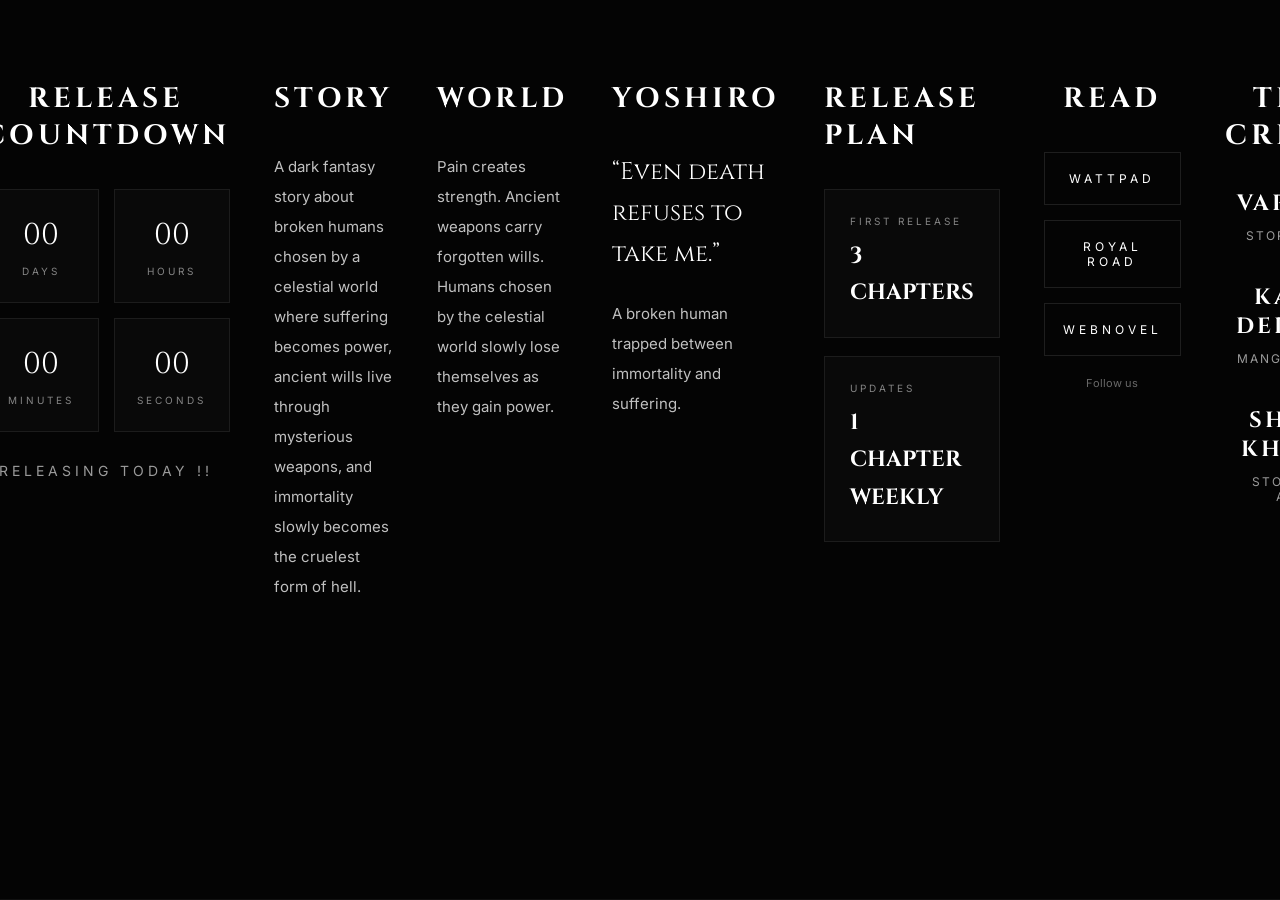
<file: index.html>
<!-- ========================= -->
<!-- index.html -->
<!-- DRACHEN OFFICIAL WEBSITE -->
<!-- MOBILE DARK FANTASY -->
<!-- ========================= -->

<!DOCTYPE html>
<html lang="en">

<head>

<meta charset="UTF-8">
<meta name="viewport" content="width=device-width, initial-scale=1.0">

<title>DRACHEN</title>

<link rel="stylesheet" href="style.css">

<link rel="preconnect" href="https://fonts.googleapis.com">

<link href="https://fonts.googleapis.com/css2?family=Cinzel:wght@400;600;700;900&family=Inter:wght@300;400;500&display=swap" rel="stylesheet">

</head>

<body>

<div class="noise"></div>

<!-- HERO -->

<section class="hero">

<p class="present">
DRACHEN MANGA TEAM PRESENTS
</p>

<h1 class="logo">
DRACHEN
</h1>

<p class="tagline">
A DARK FANTASY WEB NOVEL
</p>

<div class="divider"></div>

<p class="summary">
A story about broken humans chosen by a celestial world where suffering becomes power and immortality slowly turns into hell.
</p>

</section>

<!-- COUNTDOWN -->

<section class="countdown-section">

<h2>RELEASE COUNTDOWN</h2>

<div class="timer">

<div class="time-box">
<span id="days">00</span>
<p>DAYS</p>
</div>

<div class="time-box">
<span id="hours">10</span>
<p>HOURS</p>
</div>

<div class="time-box">
<span id="minutes">45</span>
<p>MINUTES</p>
</div>

<div class="time-box">
<span id="seconds">00</span>
<p>SECONDS</p>
</div>

</div>

<p class="release-date">
RELEASING TODAY !!
</p>

</section>

<!-- STORY -->

<section class="story">

<h2>STORY</h2>

<p>
A dark fantasy story about broken humans chosen by a celestial world where suffering becomes power, ancient wills live through mysterious weapons, and immortality slowly becomes the cruelest form of hell.
</p>

</section>

<!-- WORLD -->

<section class="world">

<h2>WORLD</h2>

<p>
Pain creates strength.

Ancient weapons carry forgotten wills.

Humans chosen by the celestial world slowly lose themselves as they gain power.
</p>

</section>

<!-- YOSHIRO -->

<section class="yoshiro">

<h2>YOSHIRO</h2>

<div class="quote">
“Even death refuses to take me.”
</div>

<p>
A broken human trapped between immortality and suffering.
</p>

</section>

<!-- RELEASE PLAN -->

<section class="plan">

<h2>RELEASE PLAN</h2>

<div class="card">
<p>FIRST RELEASE</p>
<h3>3 CHAPTERS</h3>
</div>

<div class="card">
<p>UPDATES</p>
<h3>1 CHAPTER WEEKLY</h3>
</div>



</section>

<!-- READ -->

<section class="read">

<h2>READ</h2>

<a href="#" class="read-btn">
WATTPAD
</a>

<a href="#" class="read-btn">
ROYAL ROAD
</a>

<a href="#" class="read-btn">
WEBNOVEL
</a>

<p class="small">
Follow us
</p>

</section>

<!-- TEAM CREDITS -->

<section class="credits">

<h2>TEAM CREDITS</h2>

<div class="credit-box">

<h3>VARSHAN</h3>

<p>
STORY WRITER
</p>

</div>

<div class="credit-box">

<h3>KARNA DEBNATH</h3>

<p>
  MANGAKA / HEAD
</p>

</div>

<div class="credit-box">

<h3>SHIVAM KHANNA </h3>

<p>
STORYBOARD ARTIST
</p>

</div>

</section>

<!-- FOOTER -->

<footer>

<h2>DRACHEN</h2>

<p>
© 2026 DRACHEN MANGA TEAM
</p>

</footer>

<script src="script.js"></script>

</body>
</html>
</file>
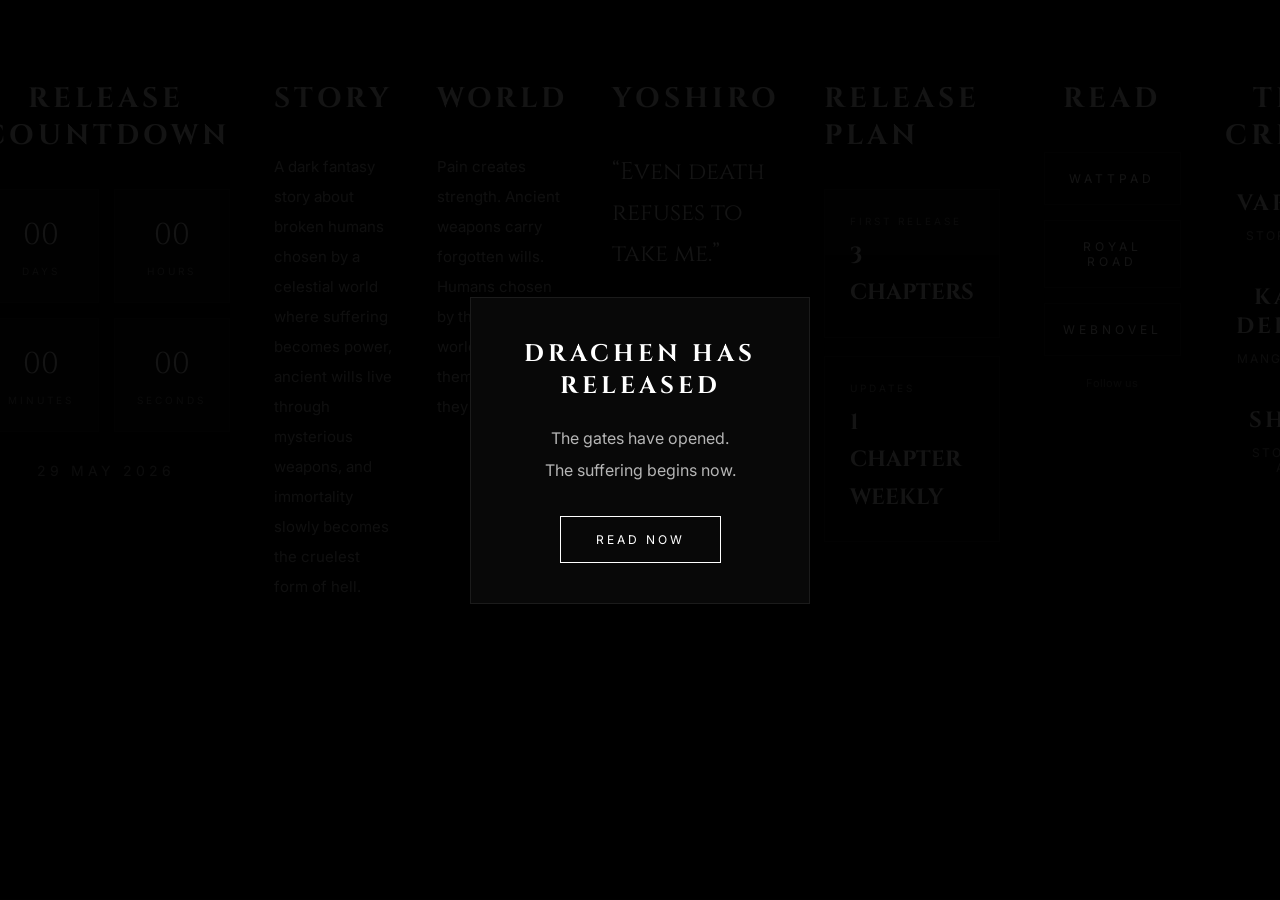
<file: index (1).html>
<!-- ========================= -->
<!-- index.html -->
<!-- DRACHEN OFFICIAL WEBSITE -->
<!-- MOBILE DARK FANTASY -->
<!-- ========================= -->

<!DOCTYPE html>
<html lang="en">

<head>

<meta charset="UTF-8">
<meta name="viewport" content="width=device-width, initial-scale=1.0">

<title>DRACHEN</title>

<link rel="stylesheet" href="style.css">

<link rel="preconnect" href="https://fonts.googleapis.com">

<link href="https://fonts.googleapis.com/css2?family=Cinzel:wght@400;600;700;900&family=Inter:wght@300;400;500&display=swap" rel="stylesheet">

</head>

<body>

<div class="noise"></div>

<!-- HERO -->

<section class="hero">

<p class="present">
DRACHEN MANGA TEAM PRESENTS
</p>

<h1 class="logo">
DRACHEN
</h1>

<p class="tagline">
A DARK FANTASY WEB NOVEL
</p>

<div class="divider"></div>

<p class="summary">
A story about broken humans chosen by a celestial world where suffering becomes power and immortality slowly turns into hell.
</p>

</section>

<!-- COUNTDOWN -->

<section class="countdown-section">

<h2>RELEASE COUNTDOWN</h2>

<div class="timer">

<div class="time-box">
<span id="days">00</span>
<p>DAYS</p>
</div>

<div class="time-box">
<span id="hours">00</span>
<p>HOURS</p>
</div>

<div class="time-box">
<span id="minutes">00</span>
<p>MINUTES</p>
</div>

<div class="time-box">
<span id="seconds">00</span>
<p>SECONDS</p>
</div>

</div>

<p class="release-date">
29 MAY 2026
</p>

</section>

<!-- POPUP -->

<div class="popup" id="popup">

<div class="popup-content">

<h2>DRACHEN HAS RELEASED</h2>

<p>
The gates have opened.<br>
The suffering begins now.
</p>

<a href="#" class="popup-btn">
READ NOW
</a>

</div>

</div>

<!-- STORY -->

<section class="story">

<h2>STORY</h2>

<p>
A dark fantasy story about broken humans chosen by a celestial world where suffering becomes power, ancient wills live through mysterious weapons, and immortality slowly becomes the cruelest form of hell.
</p>

</section>

<!-- WORLD -->

<section class="world">

<h2>WORLD</h2>

<p>
Pain creates strength.

Ancient weapons carry forgotten wills.

Humans chosen by the celestial world slowly lose themselves as they gain power.
</p>

</section>

<!-- YOSHIRO -->

<section class="yoshiro">

<h2>YOSHIRO</h2>

<div class="quote">
“Even death refuses to take me.”
</div>

<p>
A broken human trapped between immortality and suffering.
</p>

</section>

<!-- RELEASE PLAN -->

<section class="plan">

<h2>RELEASE PLAN</h2>

<div class="card">
<p>FIRST RELEASE</p>
<h3>3 CHAPTERS</h3>
</div>

<div class="card">
<p>UPDATES</p>
<h3>1 CHAPTER WEEKLY</h3>
</div>



</section>

<!-- READ -->

<section class="read">

<h2>READ</h2>

<a href="#" class="read-btn">
WATTPAD
</a>

<a href="#" class="read-btn">
ROYAL ROAD
</a>

<a href="#" class="read-btn">
WEBNOVEL
</a>

<p class="small">
Follow us
</p>

</section>

<!-- TEAM CREDITS -->

<section class="credits">

<h2>TEAM CREDITS</h2>

<div class="credit-box">

<h3>VARSHAN</h3>

<p>
STORY WRITER
</p>

</div>

<div class="credit-box">

<h3>KARNA DEBNATH</h3>

<p>
  MANGAKA / HEAD
</p>

</div>

<div class="credit-box">

<h3>SHIVAM</h3>

<p>
STORYBOARD ARTIST
</p>

</div>

</section>

<!-- FOOTER -->

<footer>

<h2>DRACHEN</h2>

<p>
© 2026 DRACHEN MANGA TEAM
</p>

</footer>

<script src="script.js"></script>

</body>
</html>
</file>
<file: style.css>
/* ========================= */
/* style.css */
/* ========================= */

*{
margin:0;
padding:0;
box-sizing:border-box;
scroll-behavior:smooth;
}

body{
background:#040404;
color:white;
font-family:'Inter',sans-serif;
overflow-x:hidden;
}

.noise{
position:fixed;
width:100%;
height:100%;
background-image:url("https://www.transparenttextures.com/patterns/asfalt-dark.png");
opacity:0.08;
pointer-events:none;
z-index:999;
}

section{
padding:80px 22px;
border-bottom:1px solid rgba(255,255,255,0.05);
}

.hero{
height:100vh;
display:flex;
flex-direction:column;
justify-content:center;
align-items:center;
text-align:center;
}

.present{
font-size:10px;
letter-spacing:4px;
opacity:0.5;
margin-bottom:18px;
}

.logo{
font-family:'Cinzel',serif;
font-size:42px;
letter-spacing:7px;
font-weight:900;
margin-bottom:15px;
}

.tagline{
font-size:13px;
letter-spacing:3px;
opacity:0.6;
margin-bottom:25px;
}

.divider{
width:120px;
height:1px;
background:white;
opacity:0.2;
margin-bottom:25px;
}

.summary{
max-width:300px;
line-height:1.9;
font-size:14px;
opacity:0.75;
}

h2{
font-family:'Cinzel',serif;
font-size:28px;
letter-spacing:4px;
margin-bottom:35px;
}

.countdown-section{
text-align:center;
}

.timer{
display:grid;
grid-template-columns:repeat(2,1fr);
gap:15px;
}

.time-box{
border:1px solid rgba(255,255,255,0.08);
padding:25px 10px;
background:rgba(255,255,255,0.02);
}

.time-box span{
font-size:30px;
font-family:'Cinzel',serif;
display:block;
margin-bottom:10px;
}

.time-box p{
font-size:10px;
letter-spacing:3px;
opacity:0.5;
}

.release-date{
margin-top:30px;
font-size:14px;
letter-spacing:4px;
opacity:0.6;
}

.story p,
.world p,
.yoshiro p{
line-height:2;
font-size:15px;
opacity:0.75;
}

.quote{
font-family:'Cinzel',serif;
font-size:24px;
line-height:1.7;
margin-bottom:25px;
}

.card{
border:1px solid rgba(255,255,255,0.08);
padding:25px;
margin-bottom:18px;
background:rgba(255,255,255,0.02);
}

.card p{
font-size:10px;
letter-spacing:3px;
opacity:0.5;
margin-bottom:10px;
}

.card h3{
font-family:'Cinzel',serif;
font-size:22px;
line-height:1.7;
}

.read{
text-align:center;
}

.read-btn{
display:block;
padding:18px;
margin-bottom:15px;
border:1px solid rgba(255,255,255,0.1);
text-decoration:none;
color:white;
letter-spacing:4px;
font-size:12px;
transition:0.4s;
}

.read-btn:hover{
background:white;
color:black;
}

.small{
margin-top:20px;
font-size:11px;
opacity:0.4;
}

.credits{
text-align:center;
}

.credit-box{
margin-bottom:40px;
}

.credit-box h3{
font-family:'Cinzel',serif;
font-size:22px;
letter-spacing:3px;
margin-bottom:10px;
}

.credit-box p{
opacity:0.6;
letter-spacing:2px;
font-size:12px;
}

footer{
padding:60px 20px;
text-align:center;
}

footer h2{
font-size:32px;
margin-bottom:10px;
}

footer p{
opacity:0.5;
font-size:12px;
}

.popup{
position:fixed;
top:0;
left:0;
width:100%;
height:100%;
background:rgba(0,0,0,0.92);
display:none;
justify-content:center;
align-items:center;
z-index:9999;
padding:20px;
}

.popup-content{
border:1px solid rgba(255,255,255,0.08);
padding:40px 25px;
text-align:center;
background:#080808;
width:100%;
max-width:340px;
}

.popup-content h2{
font-size:24px;
margin-bottom:20px;
}

.popup-content p{
line-height:2;
opacity:0.7;
margin-bottom:30px;
}

.popup-btn{
display:inline-block;
padding:15px 35px;
border:1px solid white;
color:white;
text-decoration:none;
letter-spacing:3px;
font-size:12px;
}

@media(min-width:768px){

body{
display:flex;
justify-content:center;
}

section,
footer{
width:430px;
}

}
</file>
